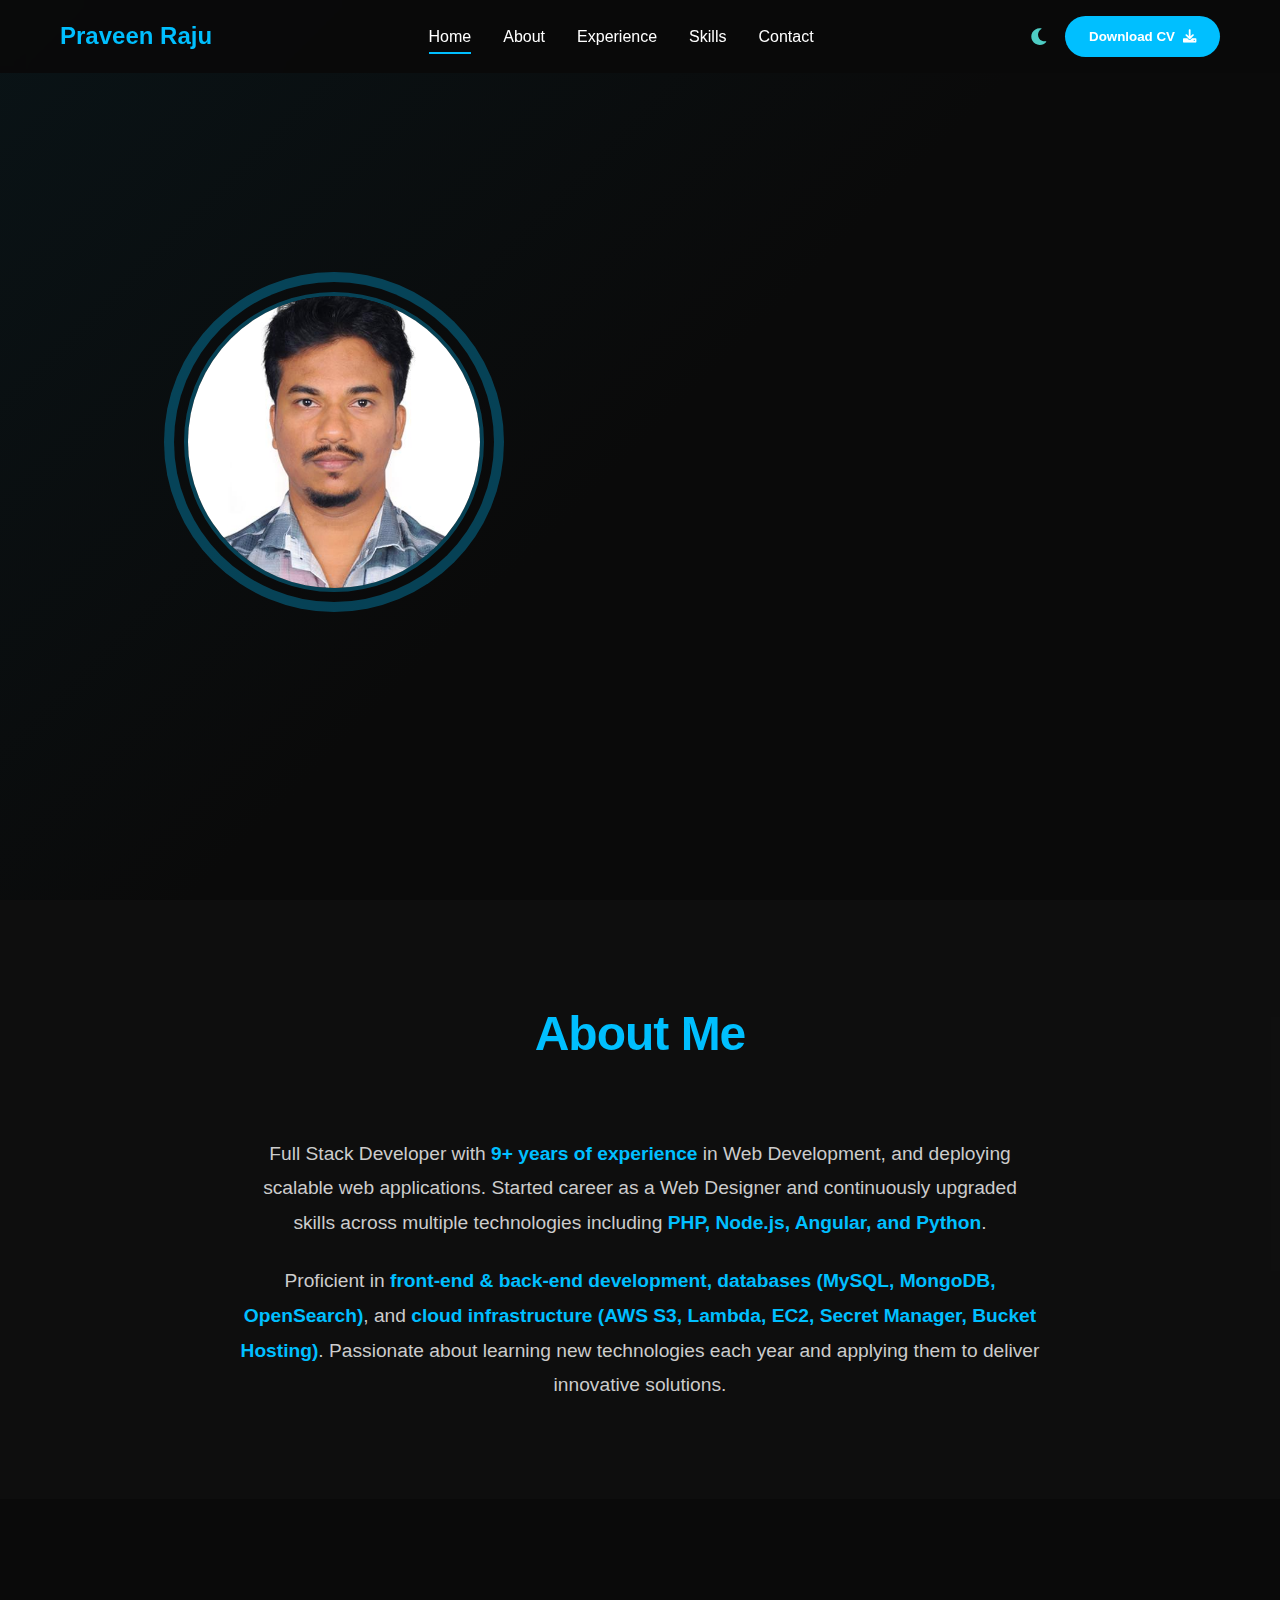
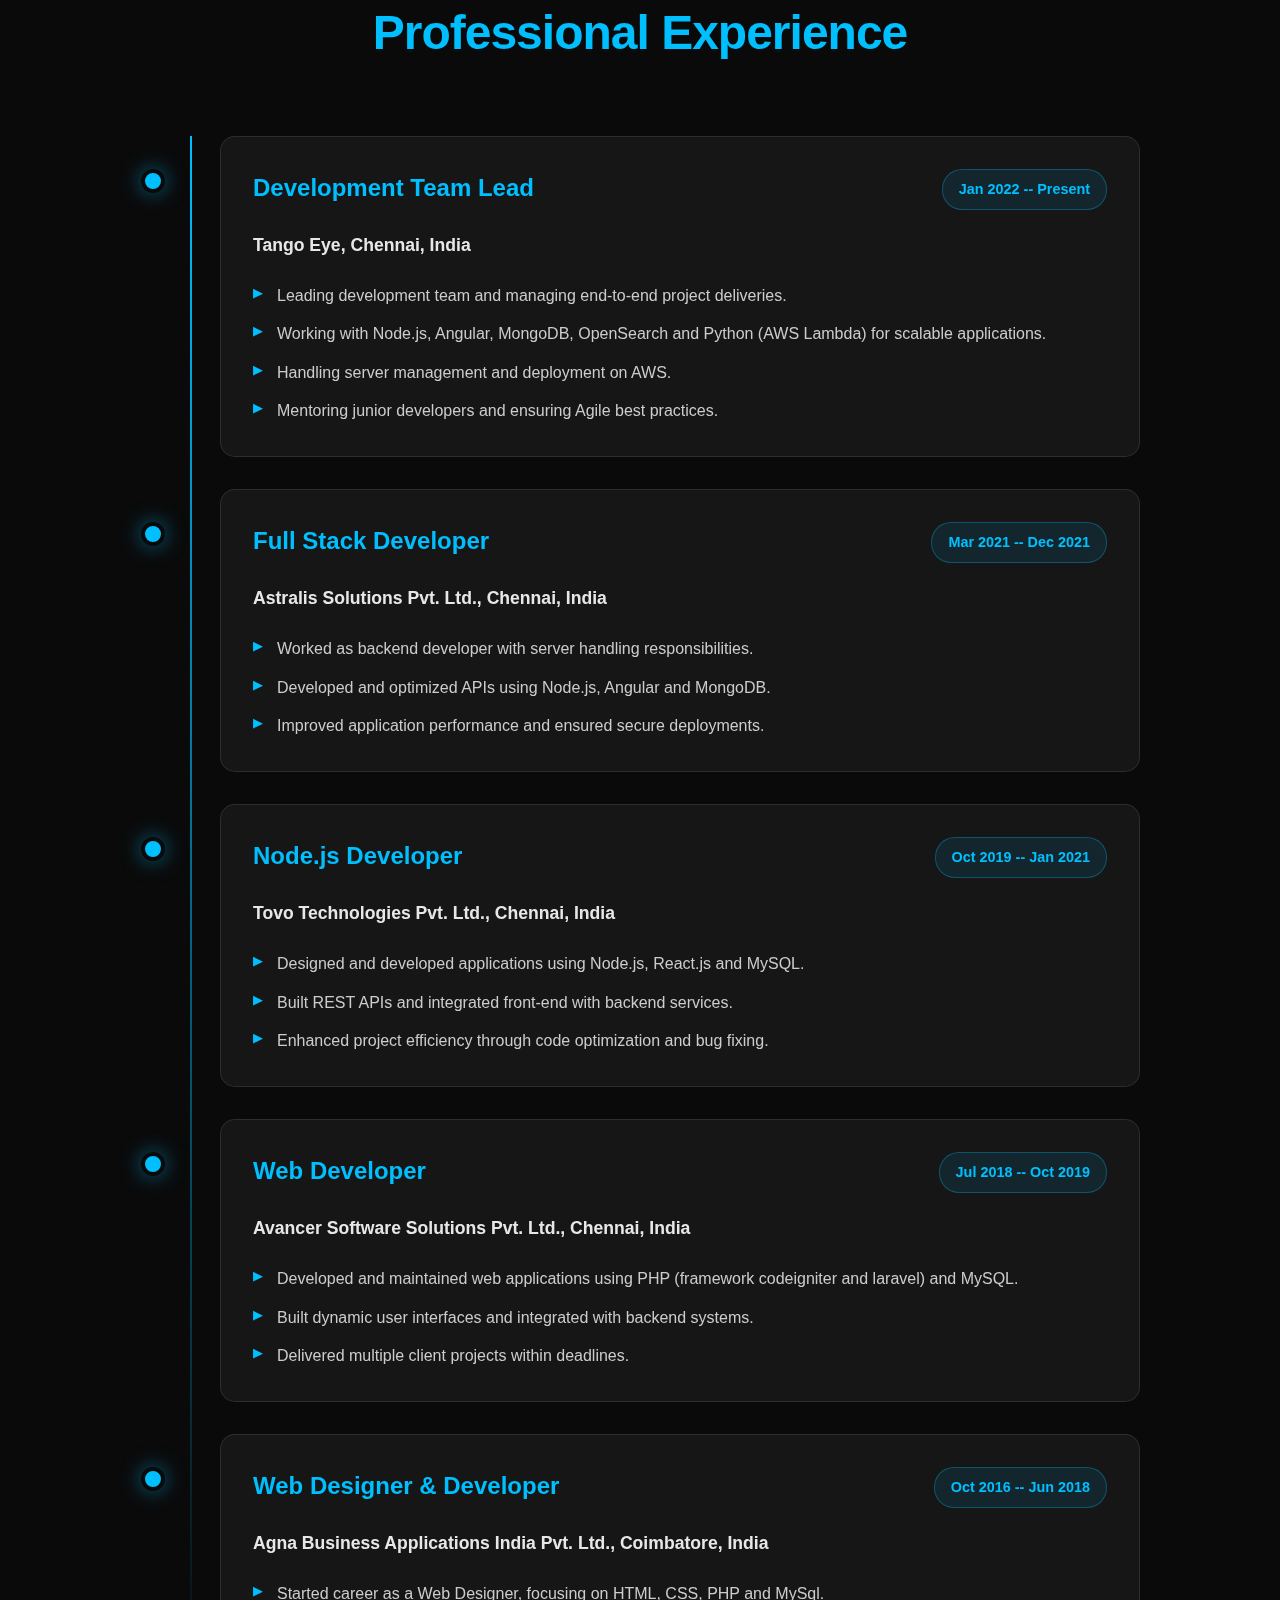
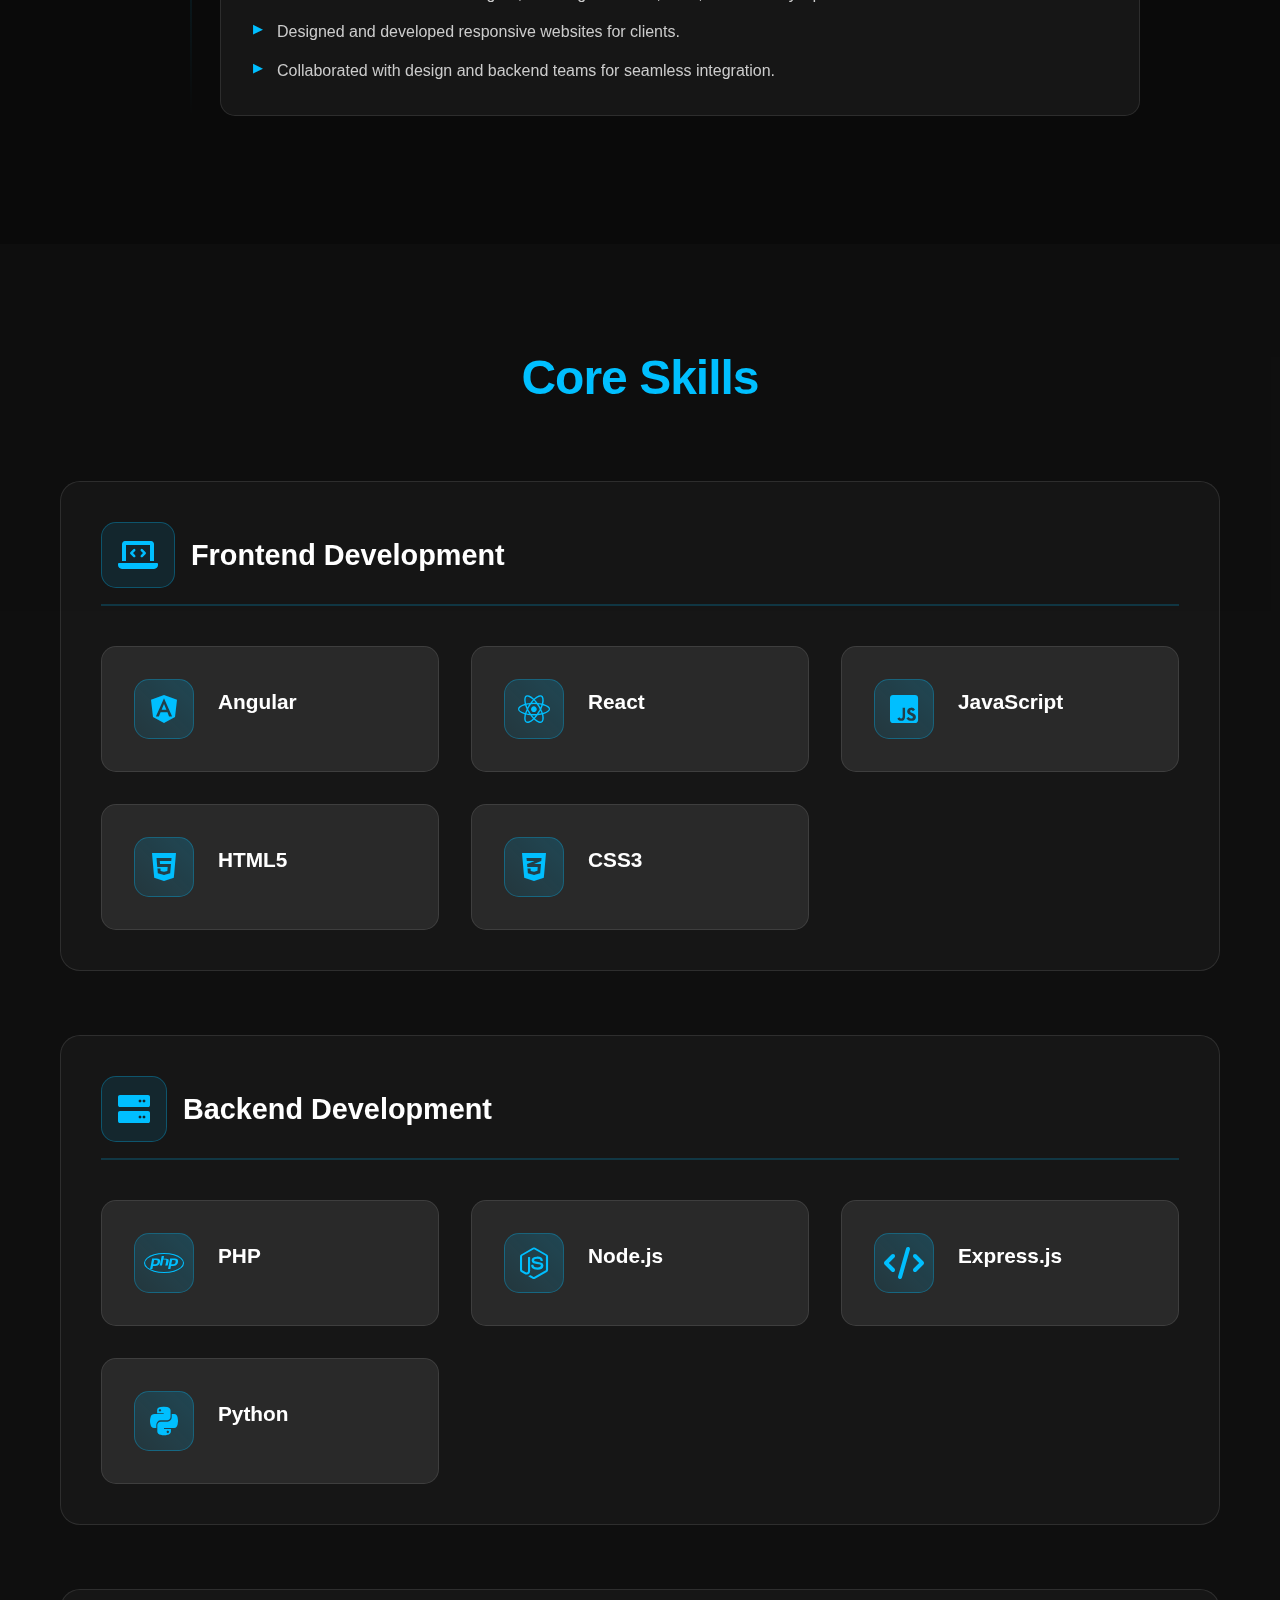
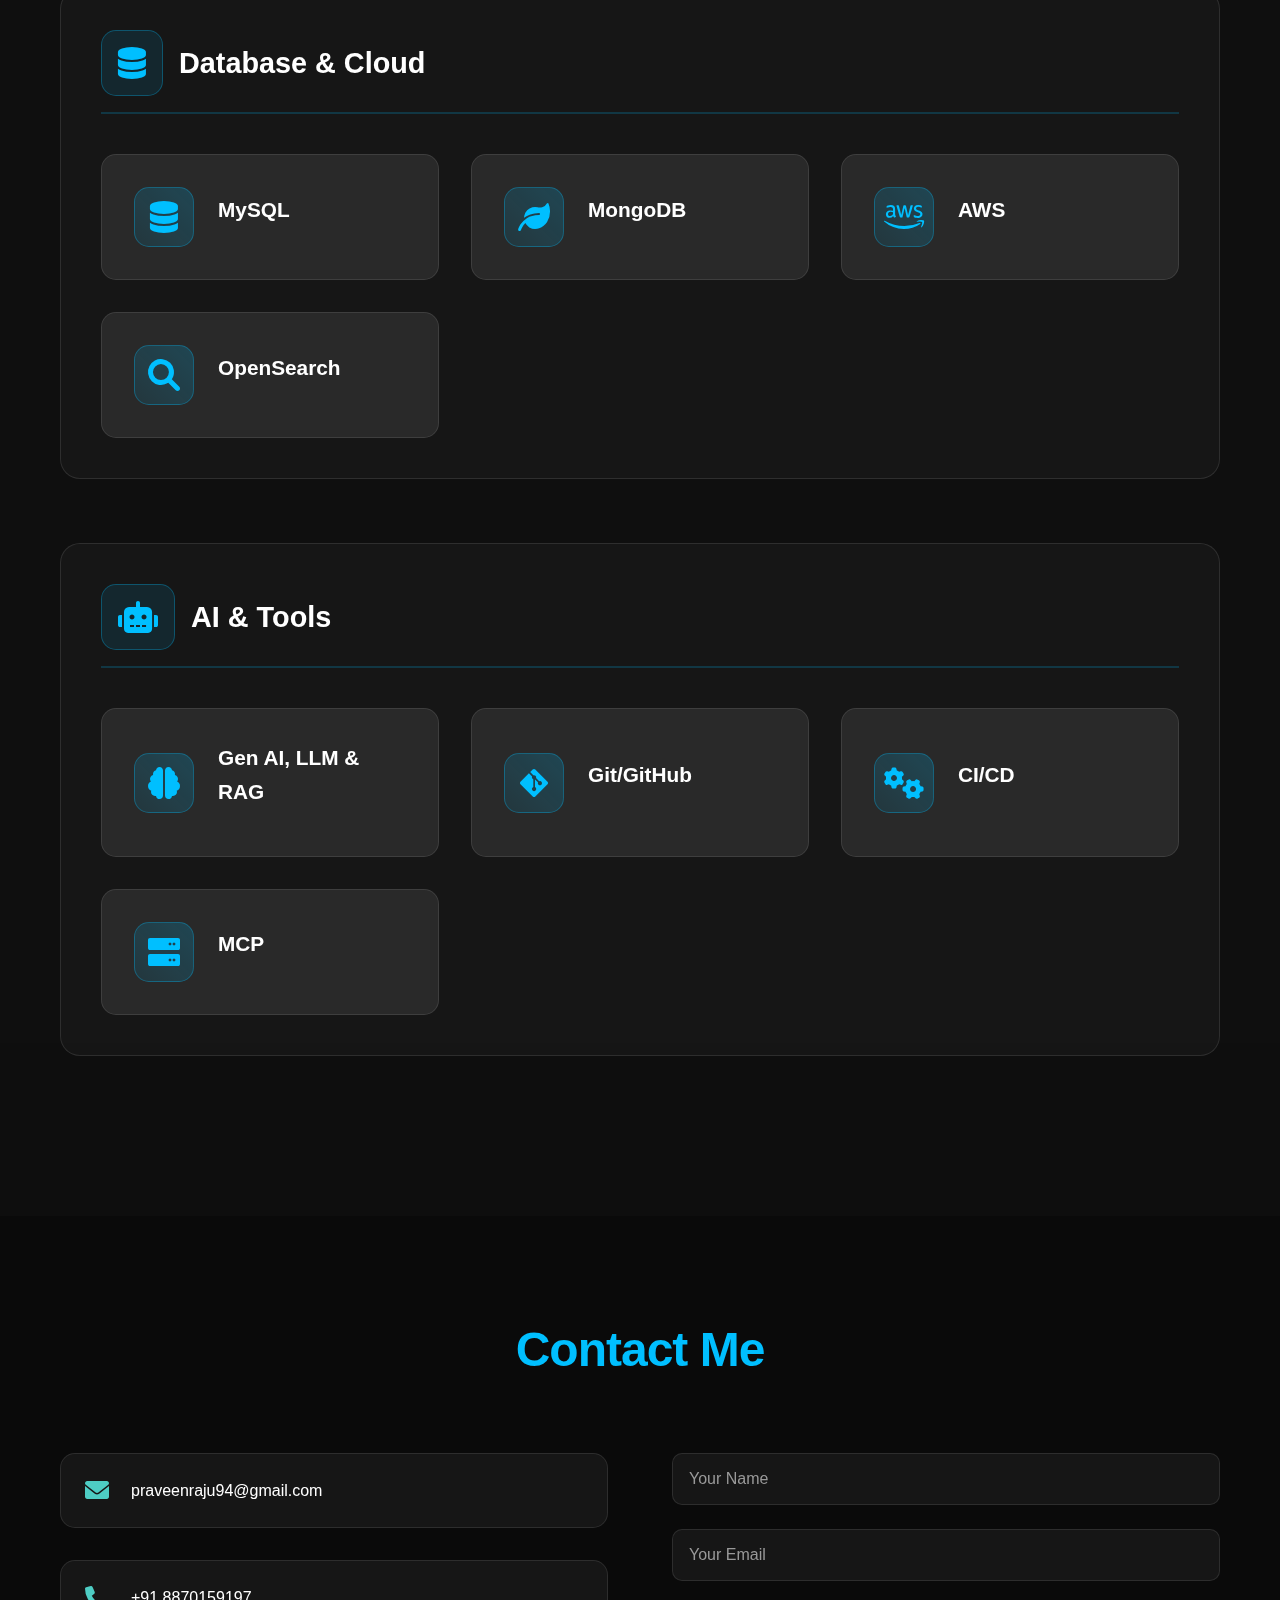
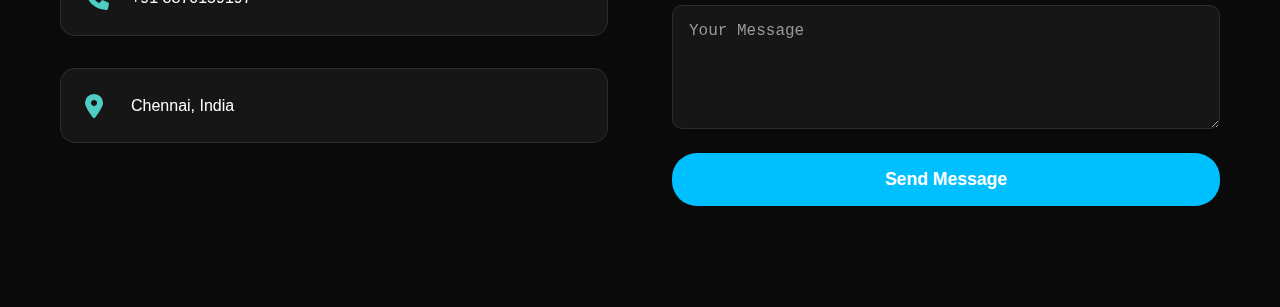
<file: index.html>
<!DOCTYPE html>
<html lang="en">
<head>
    <meta charset="UTF-8">
    <meta name="viewport" content="width=device-width, initial-scale=1.0">
    <title>Portfolio - Praveen Raju</title>
    <!-- Favicon -->
  <link rel="icon" type="image/png" href="./assets/images/passportsize-updated.png">
  <!-- Favicon -->
    <link rel="stylesheet" href="styles.css">
    <link href="https://cdnjs.cloudflare.com/ajax/libs/font-awesome/6.0.0/css/all.min.css" rel="stylesheet">
</head>
<body>
    <!-- Navigation -->
    <nav class="navbar">
        <div class="nav-container">
            <div class="nav-logo">
                <span>Praveen Raju</span>
            </div>
            <div class="nav-menu">
                <a href="#home" class="nav-link active">Home</a>
                <a href="#about" class="nav-link">About</a>
                <a href="#experience" class="nav-link">Experience</a>
                <a href="#skills" class="nav-link">Skills</a>
                <a href="#contact" class="nav-link">Contact</a>
            </div>
            <div class="nav-actions">
                <i class="fas fa-moon theme-toggle"></i>
                <button class="btn-download" target="_blank">Download CV <i class="fas fa-download"></i></button>
            </div>
        </div>
    </nav>

    <!-- Hero Section -->
    <section id="home" class="hero">
        <div class="hero-container">
            <div class="hero-content">
                <div class="hero-image">
                    <div class="image-container">
                        <img src="./assets/images/passportsize.jpg" alt="Profile" class="profile-img">
                        <div class="glow-ring"></div>
                    </div>
                </div>
                <div class="hero-text">
                    <div class="greeting">Hello, I'm</div>
                    <h1 class="name">G.Praveen Raju</h1>
                    <!-- <div class="typing-container">
                        <span class="typing-text">And I'm a <span class="highlight">Frontend</span></span>
                        <span class="cursor">|</span>
                    </div> -->
                    <p class="description">
                        Full Stack Developer | 9+ years of experience | Node.js | Python | MongoDB | SQL | Anglar | React | JavaScript | CSS | HTML | MCP | AWS | Azure | Gen AI | LLM & RAG
                    </p>
                    <div class="social-links">
                        <a href="https://github.com/praveenra" class="social-link" target="_blank"><i class="fab fa-github"></i></a>
                        <a href="https://www.linkedin.com/in/praveenraju1994/" class="social-link" target="_blank"><i class="fab fa-linkedin"></i></a>
                        <div class="hero-buttons">
                            <button class="btn-hire">Hire Me</button>
                            <button class="btn-contact">Contact Me</button>
                        </div>
                    </div>
                    
                </div>
            </div>
        </div>
    </section>

    <!-- About Section -->
    <section id="about" class="about">
        <div class="container">
            <h2 class="section-title">About Me</h2>
            <div class="about-content">
                <div class="about-text">
                    <p>Full Stack Developer with <strong>9+ years of experience</strong> in Web Development, and deploying scalable web applications. 
                    Started career as a Web Designer and continuously upgraded skills across multiple technologies including 
                    <strong>PHP, Node.js, Angular, and Python</strong>.</p>
                    <p>Proficient in <strong>front-end & back-end development, databases (MySQL, MongoDB, OpenSearch)</strong>, 
                    and <strong>cloud infrastructure (AWS S3, Lambda, EC2, Secret Manager, Bucket Hosting)</strong>. Passionate about learning new technologies each year 
                    and applying them to deliver innovative solutions.</p>
                </div>
            </div>
        </div>
    </section>

    <!-- Professional Experience Section -->
    <section id="experience" class="experience">
        <div class="container">
            <h2 class="section-title">Professional Experience</h2>
            <div class="experience-timeline">
                <div class="experience-item">
                    <div class="experience-header">
                        <div class="experience-title">Development Team Lead</div>
                        <div class="experience-period">Jan 2022 -- Present</div>
                    </div>
                    <div class="experience-company">Tango Eye, Chennai, India</div>
                    <ul class="experience-description">
                        <li>Leading development team and managing end-to-end project deliveries.</li>
                        <li>Working with Node.js, Angular, MongoDB, OpenSearch and Python (AWS Lambda) for scalable applications.</li>
                        <li>Handling server management and deployment on AWS.</li>
                        <li>Mentoring junior developers and ensuring Agile best practices.</li>
                    </ul>
                </div>

                <div class="experience-item">
                    <div class="experience-header">
                        <div class="experience-title">Full Stack Developer</div>
                        <div class="experience-period">Mar 2021 -- Dec 2021</div>
                    </div>
                    <div class="experience-company">Astralis Solutions Pvt. Ltd., Chennai, India</div>
                    <ul class="experience-description">
                        <li>Worked as backend developer with server handling responsibilities.</li>
                        <li>Developed and optimized APIs using Node.js, Angular and MongoDB.</li>
                        <li>Improved application performance and ensured secure deployments.</li>
                    </ul>
                </div>

                <div class="experience-item">
                    <div class="experience-header">
                        <div class="experience-title">Node.js Developer</div>
                        <div class="experience-period">Oct 2019 -- Jan 2021</div>
                    </div>
                    <div class="experience-company">Tovo Technologies Pvt. Ltd., Chennai, India</div>
                    <ul class="experience-description">
                        <li>Designed and developed applications using Node.js, React.js and MySQL.</li>
                        <li>Built REST APIs and integrated front-end with backend services.</li>
                        <li>Enhanced project efficiency through code optimization and bug fixing.</li>
                    </ul>
                </div>

                <div class="experience-item">
                    <div class="experience-header">
                        <div class="experience-title">Web Developer</div>
                        <div class="experience-period">Jul 2018 -- Oct 2019</div>
                    </div>
                    <div class="experience-company">Avancer Software Solutions Pvt. Ltd., Chennai, India</div>
                    <ul class="experience-description">
                        <li>Developed and maintained web applications using PHP (framework codeigniter and laravel) and MySQL.</li>
                        <li>Built dynamic user interfaces and integrated with backend systems.</li>
                        <li>Delivered multiple client projects within deadlines.</li>
                    </ul>
                </div>

                <div class="experience-item">
                    <div class="experience-header">
                        <div class="experience-title">Web Designer & Developer</div>
                        <div class="experience-period">Oct 2016 -- Jun 2018</div>
                    </div>
                    <div class="experience-company">Agna Business Applications India Pvt. Ltd., Coimbatore, India</div>
                    <ul class="experience-description">
                        <li>Started career as a Web Designer, focusing on HTML, CSS, PHP and MySql.</li>
                        <li>Designed and developed responsive websites for clients.</li>
                        <li>Collaborated with design and backend teams for seamless integration.</li>
                    </ul>
                </div>
            </div>
        </div>
    </section>

    <!-- Skills Section -->
    <section id="skills" class="skills">
        <div class="container">
            <h2 class="section-title">Core Skills</h2>
            <div class="skills-showcase">
                <!-- Frontend Skills -->
                <div class="skill-group">
                    <div class="skill-group-header">
                        <i class="fas fa-laptop-code"></i>
                        <h3>Frontend Development</h3>
                    </div>
                    <div class="skills-grid">
                        <div class="skill-card">
                            <div class="skill-icon">
                                <i class="fab fa-angular"></i>
                            </div>
                            <div class="skill-info">
                                <h4>Angular</h4>
                            </div>
                        </div>
                        <div class="skill-card">
                            <div class="skill-icon">
                                <i class="fab fa-react"></i>
                            </div>
                            <div class="skill-info">
                                <h4>React</h4>
                            </div>
                        </div>
                        <div class="skill-card">
                            <div class="skill-icon">
                                <i class="fab fa-js-square"></i>
                            </div>
                            <div class="skill-info">
                                <h4>JavaScript</h4>
                            </div>
                        </div>
                        <div class="skill-card">
                            <div class="skill-icon">
                                <i class="fab fa-html5"></i>
                            </div>
                            <div class="skill-info">
                                <h4>HTML5</h4>
                            </div>
                        </div>
                        <div class="skill-card">
                            <div class="skill-icon">
                                <i class="fab fa-css3-alt"></i>
                            </div>
                            <div class="skill-info">
                                <h4>CSS3</h4>
                            </div>
                        </div>
                    </div>
                </div>

                <!-- Backend Skills -->
                <div class="skill-group">
                    <div class="skill-group-header">
                        <i class="fas fa-server"></i>
                        <h3>Backend Development</h3>
                    </div>
                    <div class="skills-grid">
                        <div class="skill-card">
                            <div class="skill-icon">
                                <i class="fab fa-php"></i>
                            </div>
                            <div class="skill-info">
                                <h4>PHP</h4>
                            </div>
                        </div>
                        <div class="skill-card">
                            <div class="skill-icon">
                                <i class="fab fa-node-js"></i>
                            </div>
                            <div class="skill-info">
                                <h4>Node.js</h4>
                            </div>
                        </div>
                        <div class="skill-card">
                            <div class="skill-icon">
                                <i class="fas fa-code"></i>
                            </div>
                            <div class="skill-info">
                                <h4>Express.js</h4>
                            </div>
                        </div>
                        <div class="skill-card">
                            <div class="skill-icon">
                                <i class="fab fa-python"></i>
                            </div>
                            <div class="skill-info">
                                <h4>Python</h4>
                            </div>
                        </div>
                    </div>
                </div>

                <!-- Database & Cloud Skills -->
                <div class="skill-group">
                    <div class="skill-group-header">
                        <i class="fas fa-database"></i>
                        <h3>Database & Cloud</h3>
                    </div>
                    <div class="skills-grid">
                        <div class="skill-card">
                            <div class="skill-icon">
                                <i class="fas fa-database"></i>
                            </div>
                            <div class="skill-info">
                                <h4>MySQL</h4>
                            </div>
                        </div>
                        <div class="skill-card">
                            <div class="skill-icon">
                                <i class="fas fa-leaf"></i>
                            </div>
                            <div class="skill-info">
                                <h4>MongoDB</h4>
                            </div>
                        </div>
                        <div class="skill-card">
                            <div class="skill-icon">
                                <i class="fab fa-aws"></i>
                            </div>
                            <div class="skill-info">
                                <h4>AWS</h4>
                            </div>
                        </div>
                        <div class="skill-card">
                            <div class="skill-icon">
                                <i class="fas fa-search"></i>
                            </div>
                            <div class="skill-info">
                                <h4>OpenSearch</h4>
                            </div>
                        </div>
                    </div>
                </div>

                <!-- AI & Tools -->
                <div class="skill-group">
                    <div class="skill-group-header">
                        <i class="fas fa-robot"></i>
                        <h3>AI & Tools</h3>
                    </div>
                    <div class="skills-grid">
                        <div class="skill-card">
                            <div class="skill-icon">
                                <i class="fas fa-brain"></i>
                            </div>
                            <div class="skill-info">
                                <h4>Gen AI, LLM & RAG</h4>
                            </div>
                        </div>
                        <div class="skill-card">
                            <div class="skill-icon">
                                <i class="fab fa-git-alt"></i>
                            </div>
                            <div class="skill-info">
                                <h4>Git/GitHub</h4>
                            </div>
                        </div>
                        <div class="skill-card">
                            <div class="skill-icon">
                                <i class="fas fa-cogs"></i>
                            </div>
                            <div class="skill-info">
                                <h4>CI/CD</h4>
                            </div>
                        </div>
                        <div class="skill-card">
                            <div class="skill-icon">
                                <i class="fas fa-server"></i>
                            </div>
                            <div class="skill-info">
                                <h4>MCP</h4>
                            </div>
                        </div>
                    </div>
                </div>
            </div>
        </div>
    </section>

    <!-- Contact Section -->
    <section id="contact" class="contact">
        <div class="container">
            <h2 class="section-title">Contact Me</h2>
            <div class="contact-content">
                <div class="contact-info">
                    <div class="contact-item">
                        <i class="fas fa-envelope"></i>
                        <span>praveenraju94@gmail.com</span>
                    </div>
                    <div class="contact-item">
                        <i class="fas fa-phone"></i>
                        <span>+91 8870159197</span>
                    </div>
                    <div class="contact-item">
                        <i class="fas fa-map-marker-alt"></i>
                        <span>Chennai, India</span>
                    </div>
                </div>
                <form class="contact-form">
                    <input type="text" placeholder="Your Name" required>
                    <input type="email" placeholder="Your Email" required>
                    <textarea placeholder="Your Message" rows="5" required></textarea>
                    <button type="submit">Send Message</button>
                </form>
            </div>
        </div>
    </section>

    <!-- <script src="script.js"></script> -->
    <script src="https://chatbotapi-prod-v1-bhcsdnbbdygjhpe9.southindia-01.azurewebsites.net/widget.js"></script>
    <script>
      ChatbotWidget.init({
        position: 'bottom-right',
        serverUrl: 'https://chatbotapi-prod-v1-bhcsdnbbdygjhpe9.southindia-01.azurewebsites.net'
      });
    </script>
</body>
</html>
</file>
<file: styles.css>
/* Reset and Base Styles */
* {
    margin: 0;
    padding: 0;
    box-sizing: border-box;
}

html {
    scroll-behavior: smooth;
}

body {
    font-family: 'Segoe UI', Tahoma, Geneva, Verdana, sans-serif;
    background: #0a0a0a;
    color: #ffffff;
    line-height: 1.6;
    overflow-x: hidden;
}

.container {
    max-width: 1200px;
    margin: 0 auto;
    padding: 0 20px;
}

/* Navigation */
.navbar {
    position: fixed;
    top: 0;
    width: 100%;
    background: rgba(10, 10, 10, 0.95);
    backdrop-filter: blur(10px);
    z-index: 1000;
    padding: 1rem 0;
    transition: all 0.3s ease;
}

.nav-container {
    max-width: 1200px;
    margin: 0 auto;
    padding: 0 20px;
    display: flex;
    justify-content: space-between;
    align-items: center;
}

.nav-logo span {
    font-size: 1.5rem;
    font-weight: bold;
    background: linear-gradient(45deg, #00BFFF, #00BFFF);
    -webkit-background-clip: text;
    -webkit-text-fill-color: transparent;
    background-clip: text;
}

.nav-menu {
    display: flex;
    gap: 2rem;
}

.nav-link {
    color: #ffffff;
    text-decoration: none;
    font-weight: 500;
    transition: all 0.3s ease;
    position: relative;
}

.nav-link::after {
    content: '';
    position: absolute;
    bottom: -5px;
    left: 0;
    width: 0;
    height: 2px;
    background: linear-gradient(45deg, #00BFFF, #00BFFF);
    transition: width 0.3s ease;
}

.nav-link:hover::after,
.nav-link.active::after {
    width: 100%;
}

.nav-actions {
    display: flex;
    align-items: center;
    gap: 1rem;
}

.theme-toggle {
    font-size: 1.2rem;
    cursor: pointer;
    transition: all 0.3s ease;
    color: #4ecdc4;
}

.theme-toggle:hover {
    transform: rotate(180deg);
    color: #ff6b6b;
}

.btn-download {
    background: linear-gradient(45deg, #00BFFF, #00BFFF);
    color: white;
    border: none;
    padding: 0.8rem 1.5rem;
    border-radius: 25px;
    cursor: pointer;
    font-weight: 600;
    transition: all 0.3s ease;
    display: flex;
    align-items: center;
    gap: 0.5rem;
}

.btn-download:hover {
    transform: translateY(-2px);
    box-shadow: 0 10px 20px rgba(0, 191, 255, 0.3);
}

/* Hero Section */
.hero {
    min-height: 100vh;
    display: flex;
    align-items: center;
    padding-top: 80px;
    position: relative;
    background: linear-gradient(135deg, rgba(0, 191, 255, 0.05) 0%, rgba(10, 10, 10, 0.8) 50%, #0a0a0a 100%);
}

.hero-container {
    max-width: 1200px;
    margin: 0 auto;
    padding: 0 20px;
}

.hero-content {
    display: grid;
    grid-template-columns: 1fr 1fr;
    gap: 4rem;
    align-items: center;
}

.hero-image {
    display: flex;
    justify-content: center;
}

.image-container {
    position: relative;
    width: 300px;
    height: 300px;
}

.profile-img {
    width: 100%;
    height: 100%;
    object-fit: cover;
    border-radius: 50%;
    border: 4px solid rgba(0, 191, 255, 0.3);
    position: relative;
    z-index: 2;
    transition: all 0.3s ease;
}

.glow-ring {
    position: absolute;
    top: -20px;
    left: -20px;
    right: -20px;
    bottom: -20px;
    border-radius: 50%;
    background: #00BFFF;
    z-index: 1;
    opacity: 0.3;
}

.glow-ring::before {
    content: '';
    position: absolute;
    top: 10px;
    left: 10px;
    right: 10px;
    bottom: 10px;
    background: #0a0a0a;
    border-radius: 50%;
}

.hero-text {
    animation: slideInRight 1s ease-out;
}

.greeting {
    font-size: 1.2rem;
    color: #4ecdc4;
    margin-bottom: 0.5rem;
    opacity: 0;
    animation: fadeInUp 1s ease-out 0.3s forwards;
}

.name {
    font-size: 4rem;
    font-weight: bold;
    margin-bottom: 1rem;
    background: linear-gradient(45deg, #00BFFF, #00BFFF);
    -webkit-background-clip: text;
    -webkit-text-fill-color: transparent;
    background-clip: text;
    opacity: 0;
    animation: fadeInUp 1s ease-out 0.6s forwards;
    letter-spacing: -1px;
}

.typing-container {
    font-size: 1.5rem;
    margin-bottom: 1.5rem;
    height: 2rem;
    opacity: 0;
    animation: fadeInUp 1s ease-out 0.9s forwards;
}

.typing-text {
    color: #ffffff;
}

.highlight {
    color: #ff6b6b;
    font-weight: bold;
}

.cursor {
    animation: blink 1s infinite;
    color: #4ecdc4;
}

@keyframes blink {
    0%, 50% { opacity: 1; }
    51%, 100% { opacity: 0; }
}

.description {
    font-size: 1.1rem;
    color: #cccccc;
    margin-bottom: 2rem;
    opacity: 0;
    animation: fadeInUp 1s ease-out 1.2s forwards;
}

.social-links {
    display: flex;
    gap: 1rem;
    opacity: 0;
    animation: fadeInUp 1s ease-out 1.5s forwards;
}

.social-link {
    display: flex;
    align-items: center;
    justify-content: center;
    width: 50px;
    height: 50px;
    background: rgba(255, 255, 255, 0.1);
    border-radius: 50%;
    color: #ffffff;
    text-decoration: none;
    transition: all 0.3s ease;
    backdrop-filter: blur(10px);
}

.social-link:hover {
    background: linear-gradient(45deg, #00BFFF, #00BFFF);
    transform: translateY(-3px);
    box-shadow: 0 10px 20px rgba(0, 191, 255, 0.3);
}

/* Hero Buttons */
.hero-buttons {
    display: flex;
    gap: 1rem;
    margin-top: 0rem;
    opacity: 0;
    animation: fadeInUp 1s ease-out 1.8s forwards;
}

.btn-hire {
    background: linear-gradient(45deg, #00BFFF, #00BFFF);
    color: white;
    border: none;
    padding: 1rem 2rem;
    border-radius: 25px;
    cursor: pointer;
    font-weight: 600;
    font-size: 1rem;
    transition: all 0.3s ease;
    min-width: 120px;
}

.btn-hire:hover {
    transform: translateY(-2px);
    box-shadow: 0 10px 20px rgba(0, 191, 255, 0.3);
}

.btn-contact {
    background: transparent;
    color: #00BFFF;
    border: 2px solid #00BFFF;
    padding: 1rem 2rem;
    border-radius: 25px;
    cursor: pointer;
    font-weight: 600;
    font-size: 1rem;
    transition: all 0.3s ease;
    min-width: 120px;
}

.btn-contact:hover {
    background: #00BFFF;
    color: white;
    transform: translateY(-2px);
    box-shadow: 0 10px 20px rgba(0, 191, 255, 0.3);
}

/* Stats Section */
.stats {
    padding: 4rem 0;
    background: #0a0a0a;
    position: relative;
}

.stats::before {
    content: '';
    position: absolute;
    top: 0;
    left: 50%;
    transform: translateX(-50%);
    width: 100%;
    height: 120px;
    background: radial-gradient(ellipse at center, rgba(0, 191, 255, 0.2) 0%, transparent 70%);
    pointer-events: none;
}

.stats-container {
    max-width: 1200px;
    margin: 0 auto;
    padding: 0 20px;
    display: flex;
    justify-content: space-between;
    align-items: center;
    position: relative;
    z-index: 2;
}

.stat-item {
    text-align: center;
    padding: 2rem 1rem;
    flex: 1;
    position: relative;
    background: none;
    border: none;
    border-radius: 0;
}

.stat-item:not(:last-child)::after {
    content: '';
    position: absolute;
    right: 0;
    top: 50%;
    transform: translateY(-50%);
    width: 1px;
    height: 80px;
    background: rgba(255, 255, 255, 0.5);
}

.stat-number {
    font-size: 4rem;
    font-weight: bold;
    color: #ffffff;
    margin-bottom: 0.5rem;
    letter-spacing: -2px;
    text-shadow: 0 0 15px rgba(255, 255, 255, 0.3);
}

.stat-label {
    color: #ffffff;
    font-size: 0.9rem;
    font-weight: 400;
    text-transform: uppercase;
    letter-spacing: 1px;
}

/* Section Styles */
section {
    padding: 6rem 0;
}

.section-title {
    text-align: center;
    font-size: 3rem;
    margin-bottom: 4rem;
    background: linear-gradient(45deg, #00BFFF, #00BFFF);
    -webkit-background-clip: text;
    -webkit-text-fill-color: transparent;
    background-clip: text;
    font-weight: 700;
    letter-spacing: -1px;
}

/* About Section */
.about {
    background: rgba(255, 255, 255, 0.02);
}

.about-content {
    max-width: 800px;
    margin: 0 auto;
    text-align: center;
}

.about-text p {
    font-size: 1.2rem;
    color: #cccccc;
    line-height: 1.8;
    margin-bottom: 1.5rem;
}

.about-text p:last-child {
    margin-bottom: 0;
}

.about-text strong {
    color: #00BFFF;
    font-weight: 700;
}

/* Professional Experience Section */
.experience-timeline {
    max-width: 1000px;
    margin: 0 auto;
    position: relative;
}

.experience-timeline::before {
    content: '';
    position: absolute;
    left: 50px;
    top: 0;
    bottom: 0;
    width: 2px;
    background: linear-gradient(180deg, #00BFFF, transparent);
}

.experience-item {
    background: rgba(255, 255, 255, 0.05);
    border-radius: 15px;
    padding: 2rem;
    margin-bottom: 2rem;
    margin-left: 80px;
    position: relative;
    backdrop-filter: blur(10px);
    border: 1px solid rgba(255, 255, 255, 0.1);
    transition: all 0.3s ease;
}

.experience-item:hover {
    transform: translateX(10px);
    box-shadow: 0 20px 40px rgba(0, 191, 255, 0.2);
}

.experience-item::before {
    content: '';
    position: absolute;
    left: -80px;
    top: 2rem;
    width: 16px;
    height: 16px;
    background: #00BFFF;
    border-radius: 50%;
    border: 4px solid #0a0a0a;
    box-shadow: 0 0 20px rgba(0, 191, 255, 0.5);
}

.experience-header {
    display: flex;
    justify-content: space-between;
    align-items: flex-start;
    margin-bottom: 1rem;
    flex-wrap: wrap;
    gap: 1rem;
}

.experience-title {
    font-size: 1.5rem;
    font-weight: bold;
    color: #00BFFF;
    margin-bottom: 0.5rem;
}

.experience-period {
    background: rgba(0, 191, 255, 0.1);
    color: #00BFFF;
    padding: 0.5rem 1rem;
    border-radius: 20px;
    font-size: 0.9rem;
    font-weight: 600;
    border: 1px solid rgba(0, 191, 255, 0.3);
}

.experience-company {
    color: #ffffff;
    font-size: 1.1rem;
    font-weight: 600;
    margin-bottom: 1.5rem;
    opacity: 0.9;
}

.experience-description {
    list-style: none;
    padding: 0;
    margin: 0;
}

.experience-description li {
    color: #cccccc;
    line-height: 1.6;
    margin-bottom: 0.8rem;
    padding-left: 1.5rem;
    position: relative;
}

.experience-description li::before {
    content: '▶';
    position: absolute;
    left: 0;
    color: #00BFFF;
    font-size: 0.8rem;
}

.experience-description li:last-child {
    margin-bottom: 0;
}

/* Skills Section */
.skills {
    background: rgba(255, 255, 255, 0.02);
}

.skills-showcase {
    max-width: 1200px;
    margin: 0 auto;
}

.skill-group {
    margin-bottom: 4rem;
    background: rgba(255, 255, 255, 0.03);
    border-radius: 20px;
    padding: 2.5rem;
    backdrop-filter: blur(10px);
    border: 1px solid rgba(255, 255, 255, 0.1);
    transition: all 0.3s ease;
}

.skill-group:hover {
    transform: translateY(-8px);
    box-shadow: 0 20px 40px rgba(0, 191, 255, 0.1);
}

.skill-group-header {
    display: flex;
    align-items: center;
    gap: 1rem;
    margin-bottom: 2.5rem;
    padding-bottom: 1rem;
    border-bottom: 2px solid rgba(0, 191, 255, 0.2);
}

.skill-group-header i {
    font-size: 2rem;
    color: #00BFFF;
    background: rgba(0, 191, 255, 0.1);
    padding: 1rem;
    border-radius: 15px;
    border: 1px solid rgba(0, 191, 255, 0.3);
}

.skill-group-header h3 {
    font-size: 1.8rem;
    font-weight: bold;
    color: #ffffff;
    margin: 0;
}

.skills-grid {
    display: grid;
    grid-template-columns: repeat(auto-fit, minmax(280px, 1fr));
    gap: 2rem;
}

.skill-card {
    background: rgba(255, 255, 255, 0.05);
    border-radius: 15px;
    padding: 2rem;
    display: flex;
    align-items: center;
    gap: 1.5rem;
    backdrop-filter: blur(10px);
    border: 1px solid rgba(255, 255, 255, 0.1);
    transition: all 0.3s ease;
    position: relative;
    overflow: hidden;
}

.skill-card::before {
    content: '';
    position: absolute;
    top: 0;
    left: -100%;
    width: 100%;
    height: 100%;
    background: linear-gradient(90deg, transparent, rgba(0, 191, 255, 0.1), transparent);
    transition: left 0.5s ease;
}

.skill-card:hover::before {
    left: 100%;
}

.skill-card:hover {
    transform: translateY(-5px);
    box-shadow: 0 15px 30px rgba(0, 191, 255, 0.2);
    border-color: rgba(0, 191, 255, 0.3);
}

.skill-icon {
    flex-shrink: 0;
    width: 60px;
    height: 60px;
    display: flex;
    align-items: center;
    justify-content: center;
    background: linear-gradient(45deg, rgba(0, 191, 255, 0.1), rgba(0, 191, 255, 0.2));
    border-radius: 15px;
    border: 1px solid rgba(0, 191, 255, 0.3);
    transition: all 0.3s ease;
}

.skill-card:hover .skill-icon {
    background: linear-gradient(45deg, rgba(0, 191, 255, 0.2), rgba(0, 191, 255, 0.3));
    transform: scale(1.1);
    box-shadow: 0 5px 15px rgba(0, 191, 255, 0.3);
}

.skill-icon i {
    font-size: 2rem;
    color: #00BFFF;
}

.skill-info {
    flex: 1;
}

.skill-info h4 {
    font-size: 1.3rem;
    font-weight: bold;
    color: #ffffff;
    margin: 0 0 1rem 0;
}

.skill-level {
    display: flex;
    align-items: center;
    gap: 1rem;
}

.skill-bar {
    flex: 1;
    height: 8px;
    background: rgba(255, 255, 255, 0.1);
    border-radius: 10px;
    overflow: hidden;
    position: relative;
}

.skill-progress {
    height: 100%;
    background: linear-gradient(45deg, #00BFFF, #0099CC);
    border-radius: 10px;
    width: 0%;
    transition: width 2s ease-in-out;
    position: relative;
    overflow: hidden;
}

.skill-progress::after {
    content: '';
    position: absolute;
    top: 0;
    left: -100%;
    width: 100%;
    height: 100%;
    background: linear-gradient(90deg, transparent, rgba(255, 255, 255, 0.3), transparent);
    animation: shimmer 2s infinite;
}

@keyframes shimmer {
    0% { left: -100%; }
    100% { left: 100%; }
}

.skill-level span {
    font-size: 1rem;
    font-weight: bold;
    color: #00BFFF;
    min-width: 40px;
    text-align: right;
}

/* Services Section */
.services {
    background: rgba(255, 255, 255, 0.02);
}

.services-grid {
    display: grid;
    grid-template-columns: repeat(auto-fit, minmax(300px, 1fr));
    gap: 2rem;
}

.service-card {
    background: rgba(255, 255, 255, 0.05);
    padding: 3rem 2rem;
    border-radius: 20px;
    text-align: center;
    backdrop-filter: blur(10px);
    border: 1px solid rgba(255, 255, 255, 0.1);
    transition: all 0.3s ease;
}

.service-card:hover {
    transform: translateY(-10px);
    box-shadow: 0 20px 40px rgba(0, 191, 255, 0.2);
}

.service-card i {
    font-size: 3rem;
    background: linear-gradient(45deg, #00BFFF, #00BFFF);
    -webkit-background-clip: text;
    -webkit-text-fill-color: transparent;
    background-clip: text;
    margin-bottom: 1.5rem;
}

.service-card h3 {
    font-size: 1.5rem;
    margin-bottom: 1rem;
    color: #ffffff;
}

.service-card p {
    color: #cccccc;
    line-height: 1.6;
}

/* Portfolio Section */
.portfolio-grid {
    display: grid;
    grid-template-columns: repeat(auto-fit, minmax(350px, 1fr));
    gap: 2rem;
}

.portfolio-item {
    position: relative;
    border-radius: 15px;
    overflow: hidden;
    background: rgba(255, 255, 255, 0.05);
    backdrop-filter: blur(10px);
    border: 1px solid rgba(255, 255, 255, 0.1);
    transition: all 0.3s ease;
}

.portfolio-item:hover {
    transform: translateY(-10px);
    box-shadow: 0 20px 40px rgba(0, 191, 255, 0.2);
}

.portfolio-item img {
    width: 100%;
    height: 250px;
    object-fit: cover;
    transition: all 0.3s ease;
}

.portfolio-overlay {
    position: absolute;
    bottom: 0;
    left: 0;
    right: 0;
    background: linear-gradient(transparent, rgba(0, 0, 0, 0.8));
    padding: 2rem;
    transform: translateY(100%);
    transition: all 0.3s ease;
}

.portfolio-item:hover .portfolio-overlay {
    transform: translateY(0);
}

.portfolio-overlay h3 {
    font-size: 1.5rem;
    margin-bottom: 0.5rem;
    color: #ffffff;
}

.portfolio-overlay p {
    color: #cccccc;
}

/* Contact Section */
.contact-content {
    display: grid;
    grid-template-columns: 1fr 1fr;
    gap: 4rem;
    align-items: start;
}

.contact-info {
    display: flex;
    flex-direction: column;
    gap: 2rem;
}

.contact-item {
    display: flex;
    align-items: center;
    gap: 1rem;
    padding: 1.5rem;
    background: rgba(255, 255, 255, 0.05);
    border-radius: 15px;
    backdrop-filter: blur(10px);
    border: 1px solid rgba(255, 255, 255, 0.1);
    transition: all 0.3s ease;
}

.contact-item:hover {
    transform: translateX(10px);
    box-shadow: 0 10px 20px rgba(0, 191, 255, 0.2);
}

.contact-item i {
    font-size: 1.5rem;
    color: #4ecdc4;
    width: 30px;
}

.contact-form {
    display: flex;
    flex-direction: column;
    gap: 1.5rem;
}

.contact-form input,
.contact-form textarea {
    background: rgba(255, 255, 255, 0.05);
    border: 1px solid rgba(255, 255, 255, 0.1);
    border-radius: 10px;
    padding: 1rem;
    color: #ffffff;
    font-size: 1rem;
    backdrop-filter: blur(10px);
    transition: all 0.3s ease;
}

.contact-form input:focus,
.contact-form textarea:focus {
    outline: none;
    border-color: #4ecdc4;
    box-shadow: 0 0 20px rgba(0, 191, 255, 0.3);
}

.contact-form input::placeholder,
.contact-form textarea::placeholder {
    color: #999999;
}

.contact-form button {
    background: linear-gradient(45deg, #00BFFF, #00BFFF);
    color: white;
    border: none;
    padding: 1rem 2rem;
    border-radius: 25px;
    cursor: pointer;
    font-size: 1.1rem;
    font-weight: 600;
    transition: all 0.3s ease;
}

.contact-form button:hover {
    transform: translateY(-2px);
    box-shadow: 0 10px 20px rgba(0, 191, 255, 0.3);
}

/* Animations */
@keyframes fadeInUp {
    from {
        opacity: 0;
        transform: translateY(30px);
    }
    to {
        opacity: 1;
        transform: translateY(0);
    }
}

@keyframes slideInRight {
    from {
        opacity: 0;
        transform: translateX(50px);
    }
    to {
        opacity: 1;
        transform: translateX(0);
    }
}

/* Responsive Design */
@media (max-width: 768px) {
    .nav-menu {
        display: none;
    }
    
    .hero-content {
        grid-template-columns: 1fr;
        text-align: center;
        gap: 2rem;
    }
    
    .name {
        font-size: 2.5rem;
    }
    
    .image-container {
        width: 250px;
        height: 250px;
    }
    
    .contact-content {
        grid-template-columns: 1fr;
        gap: 2rem;
    }
    
    .stats-container {
        flex-direction: column;
        gap: 2rem;
    }
    
    .stat-item:not(:last-child)::after {
        display: none;
    }
    
    .stat-item::after {
        content: '';
        position: absolute;
        bottom: -1rem;
        left: 50%;
        transform: translateX(-50%);
        width: 60px;
        height: 1px;
        background: rgba(255, 255, 255, 0.3);
    }
    
    .stat-item:last-child::after {
        display: none;
    }
    
    .hero-buttons {
        flex-direction: column;
        gap: 0.8rem;
    }
    
    .btn-hire, .btn-contact {
        width: 100%;
        max-width: 200px;
        margin: 0 auto;
    }
    
    /* Experience Section Mobile */
    .experience-timeline::before {
        left: 20px;
    }
    
    .experience-item {
        margin-left: 50px;
    }
    
    .experience-item::before {
        left: -50px;
    }
    
    .experience-header {
        flex-direction: column;
        gap: 0.5rem;
    }
    
    .experience-period {
        align-self: flex-start;
    }
    
    .services-grid {
        grid-template-columns: 1fr;
    }
    
    /* Skills Section Mobile */
    .skill-group {
        padding: 1.5rem;
        margin-bottom: 2.5rem;
    }
    
    .skill-group-header {
        margin-bottom: 2rem;
    }
    
    .skill-group-header h3 {
        font-size: 1.5rem;
    }
    
    .skills-grid {
        grid-template-columns: 1fr;
        gap: 1.5rem;
    }
    
    .skill-card {
        padding: 1.5rem;
        gap: 1rem;
    }
    
    .skill-icon {
        width: 50px;
        height: 50px;
    }
    
    .skill-icon i {
        font-size: 1.5rem;
    }
    
    .skill-info h4 {
        font-size: 1.1rem;
    }
    
    .portfolio-grid {
        grid-template-columns: 1fr;
    }
}

@media (max-width: 480px) {
    .container {
        padding: 0 15px;
    }
    
    .nav-container {
        padding: 0 15px;
    }
    
    .name {
        font-size: 2rem;
    }
    
    .section-title {
        font-size: 2rem;
    }
    
    .stats-container {
        flex-direction: column;
        gap: 2rem;
    }
    
    .stat-number {
        font-size: 3rem;
    }
    
    /* Experience Section Small Mobile */
    .experience-timeline::before {
        left: 15px;
    }
    
    .experience-item {
        margin-left: 35px;
        padding: 1.5rem;
    }
    
    .experience-item::before {
        left: -35px;
        width: 12px;
        height: 12px;
    }
    
    .experience-title {
        font-size: 1.3rem;
    }
    
    .experience-company {
        font-size: 1rem;
    }
    
    /* Skills Section Small Mobile */
    .skill-group {
        padding: 1rem;
        margin-bottom: 2rem;
    }
    
    .skill-group-header h3 {
        font-size: 1.3rem;
    }
    
    .skill-card {
        padding: 1rem;
        gap: 0.8rem;
    }
    
    .skill-icon {
        width: 45px;
        height: 45px;
    }
    
    .skill-icon i {
        font-size: 1.3rem;
    }
    
    .skill-info h4 {
        font-size: 1rem;
    }
}

/* Scroll animations */
.fade-in {
    opacity: 0;
    transform: translateY(30px);
    transition: all 0.6s ease;
}

.fade-in.visible {
    opacity: 1;
    transform: translateY(0);
}

/* Custom scrollbar */
::-webkit-scrollbar {
    width: 8px;
}

::-webkit-scrollbar-track {
    background: #1a1a1a;
}

::-webkit-scrollbar-thumb {
    background: linear-gradient(45deg, #00BFFF, #00BFFF);
    border-radius: 4px;
}

::-webkit-scrollbar-thumb:hover {
    background: linear-gradient(45deg, #4ecdc4, #ff6b6b);
}
</file>
